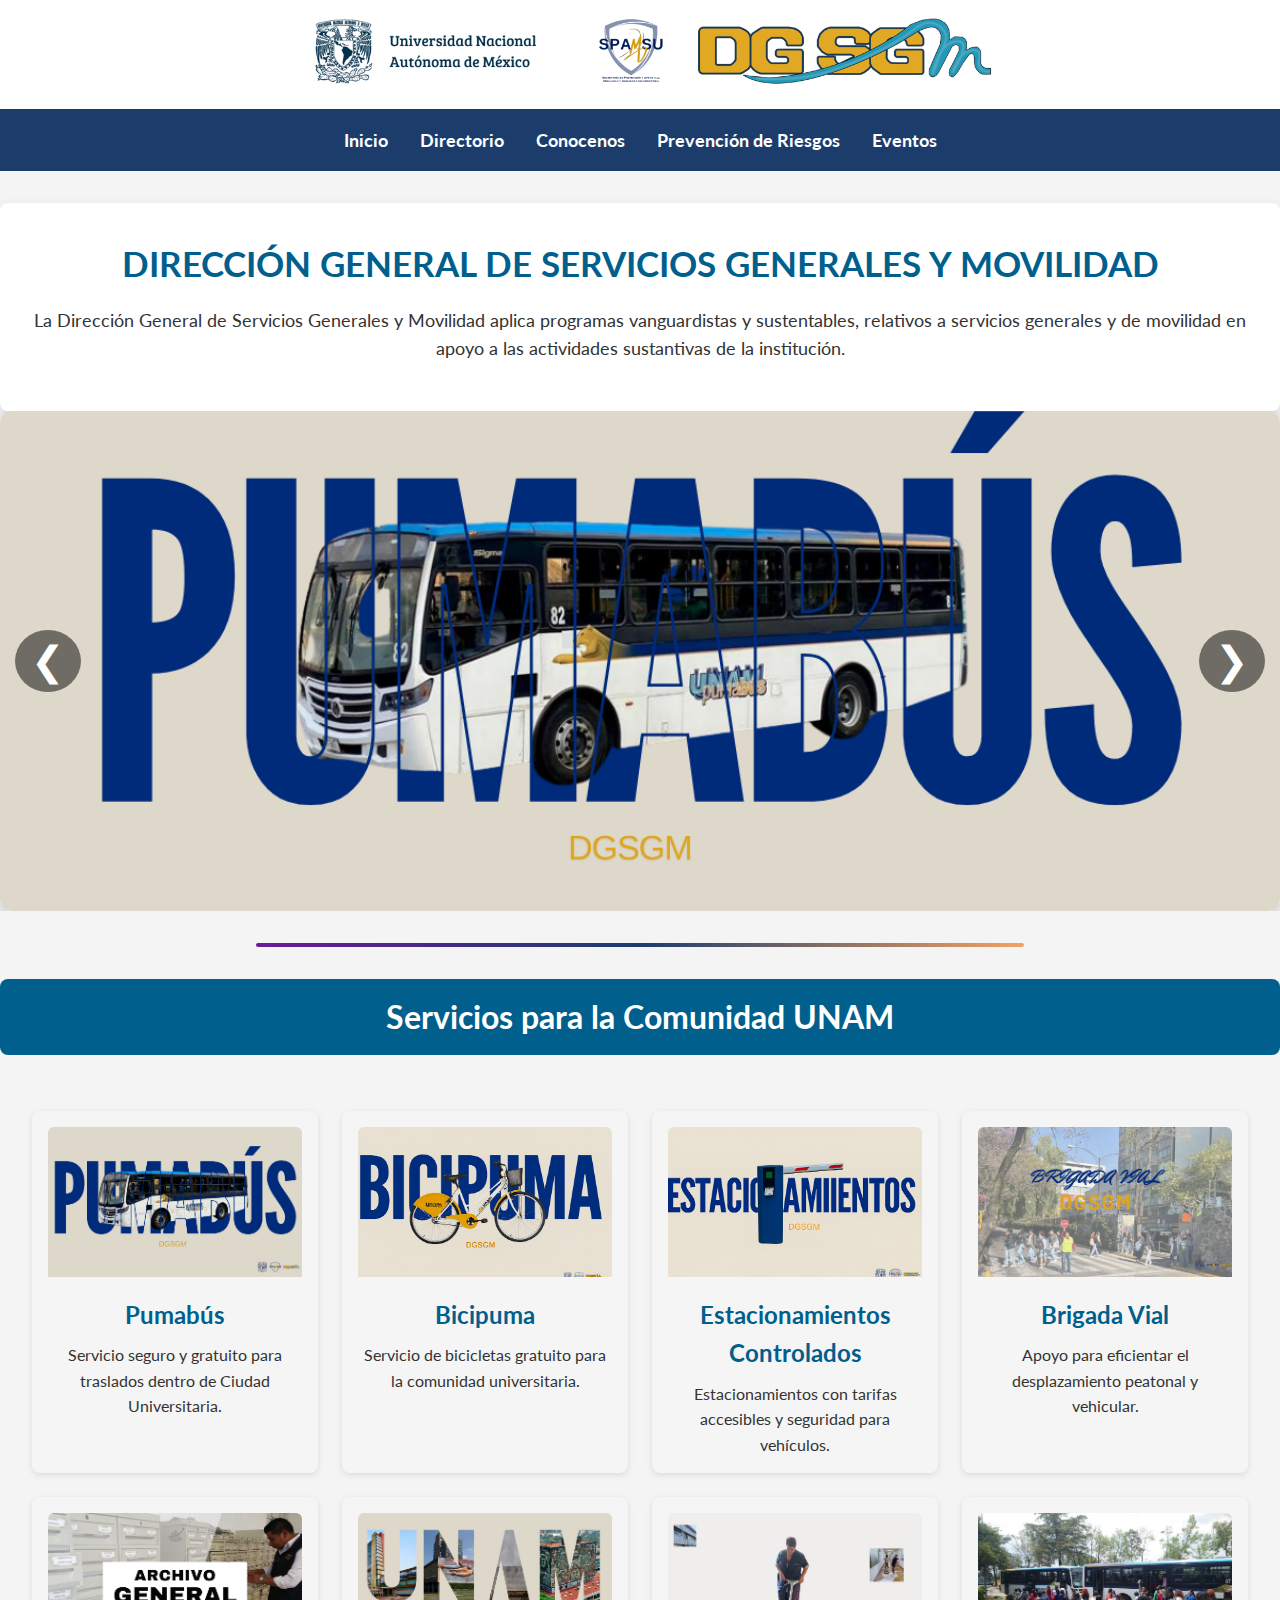
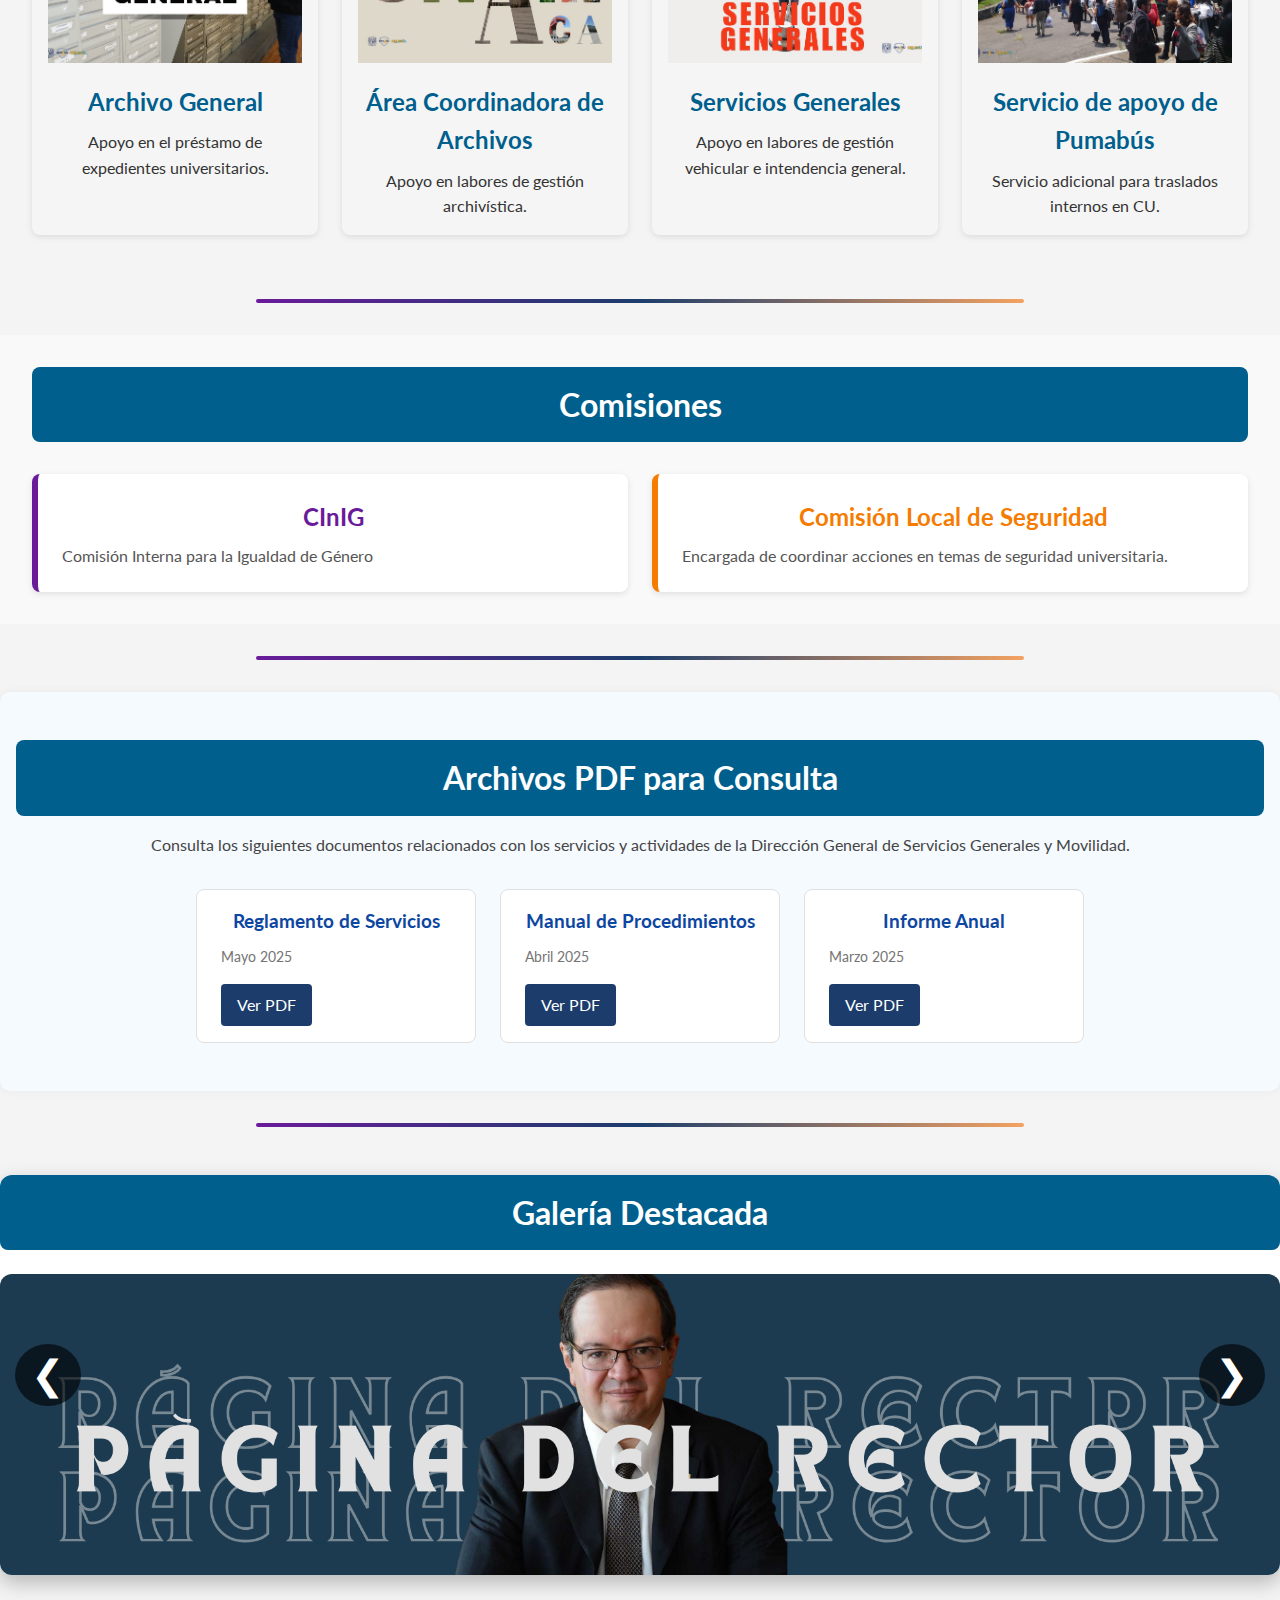
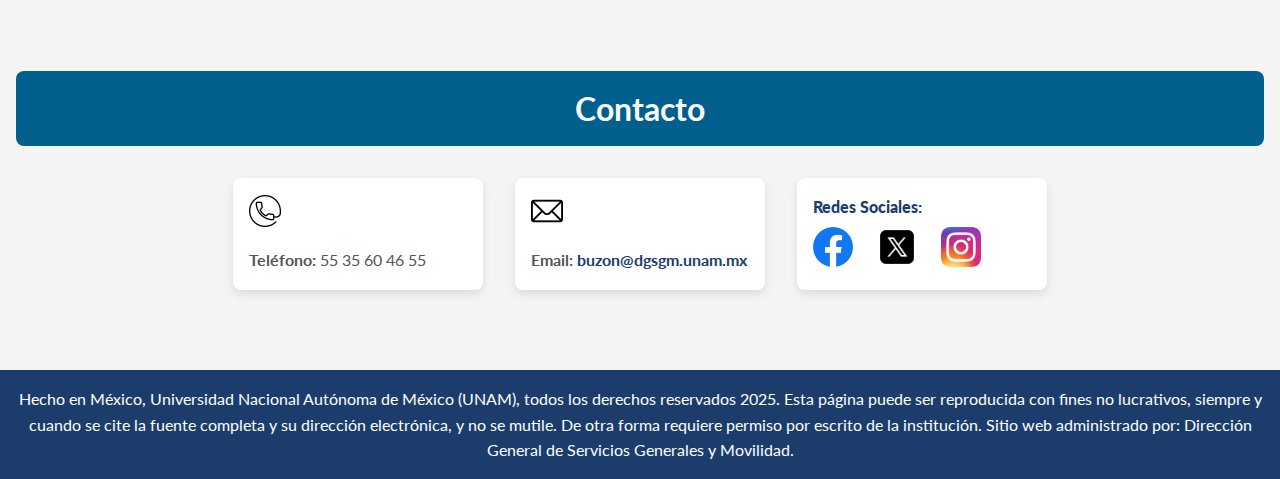
<file: index.html>
<!DOCTYPE html>
<html lang="es-MX">
<head>
    <meta charset="UTF-8">
    <meta name="viewport" content="width=device-width, initial-scale=1.0">
    <title>DGSGM UNAM</title>
    <link href="CSS/estilos.css" rel="stylesheet" type="text/css">
    <link href="https://fonts.googleapis.com/css2?family=Lato:wght@400;700&display=swap" rel="stylesheet">
    <script src="JS/script.js" defer></script>
    <link rel="stylesheet" href="https://cdnjs.cloudflare.com/ajax/libs/font-awesome/6.5.0/css/all.min.css">


</head>
<body>

<header class="main-header">
    <div class="header-logos">
        <a href="https://www.unam.mx/" target="_blank">
            <img class="logo" src="img/unam_7.png" alt="Escudo UNAM">
        </a>
        <a href="http://www.serviciosalacomunidad.unam.mx/" target="_blank">
            <img class="logo" src="img/spamsu.png" alt="Escudo SPAMSU">
        </a>
        <a href="./index.html">
            <img class="logo" src="img/dgsgm_logo.png" alt="Escudo DGSGM">
        </a>
    </div>
</header>

<!-- Menú de navegación -->
<nav>
    <ul>
        <li><a href="index.html">Inicio</a></li>
        <li><a href="directorio.html">Directorio</a></li>
        <li><a href="conocenos.html">Conocenos</a></li>
        <li><a href="prevencion.html">Prevención de Riesgos</a></li>
        <li><a href="eventos.html">Eventos</a></li>
    </ul>
</nav>

<!-- Contenedor de introducción -->
<div class="container">
    <p class="main__tittle2">DIRECCIÓN GENERAL DE SERVICIOS GENERALES Y MOVILIDAD</p>
    <p class="main__cnt2">La Dirección General de Servicios Generales y Movilidad aplica programas vanguardistas y sustentables, relativos a servicios 
        generales y de movilidad en apoyo a las actividades sustantivas de la institución.</p>
</div>

<!-- Carrusel -->

<section id="carousel">
  <div class="carousel-container">
    <div class="carousel-slide">
        <img src="img/servicios/5.png" alt="Imagen 1">
        <img src="img/transparencia.png" alt="Imagen 2">
        <img src="img/rector.png" alt="Imagen 3">
        <img src="img/servicios/1.jpeg" alt="Imagen 4">
        <img src="img/servicios/3.png" alt="Imagen 5">
        <img src="img/servicios/4.png" alt="Imagen 6">
        <img src="img/becario.png" alt="Imagen 7">
    </div>
    <div class="indicators"></div>
    <button class="prev">&#10094;</button>
    <button class="next">&#10095;</button>
  </div>
</section>



<!-- Línea divisoria -->
<hr class="divider">



<!-- Sección de Servicios -->
<section id="servicios">
  <h2>Servicios para la Comunidad UNAM</h2>
  <div class="cards">

    <a href="pumabus.html" class="card">
      <img src="img/servicios/5.png" alt="Pumabús">
      <h3>Pumabús</h3>
      <p>Servicio seguro y gratuito para traslados dentro de Ciudad Universitaria.</p>
    </a>

    <a href="bicipuma.html" class="card">
      <img src="img/servicios/bici.png" alt="Bicipuma">
      <h3>Bicipuma</h3>
      <p>Servicio de bicicletas gratuito para la comunidad universitaria.</p>
    </a>

    <a href="estacionamientos.html" class="card">
      <img src="img/servicios/esta.png" alt="Estacionamientos">
      <h3>Estacionamientos Controlados</h3>
      <p>Estacionamientos con tarifas accesibles y seguridad para vehículos.</p>
    </a>

    <a href="brigada.html" class="card">
      <img src="img/servicios/3.png" alt="Brigada Vial">
      <h3>Brigada Vial</h3>
      <p>Apoyo para eficientar el desplazamiento peatonal y vehicular.</p>
    </a>

    <a href="archivo.html" class="card">
      <img src="img/servicios/4.png" alt="Archivo General">
      <h3>Archivo General</h3>
      <p>Apoyo en el préstamo de expedientes universitarios.</p>
    </a>

    <a href="aca.html" class="card">
      <img src="img/servicios/6.jpeg               " alt="Área Coordinadora de Archivos">
      <h3>Área Coordinadora de Archivos</h3>
      <p>Apoyo en labores de gestión archivística.</p>
    </a>

    <a href="servicios.html" class="card">
      <img src="img/servicios/7.jpeg" alt="Servicios Generales">
      <h3>Servicios Generales</h3>
      <p>Apoyo en labores de gestión vehicular e intendencia general.</p>
    </a>

    <a href="apoyo-pumabus.html" class="card">
      <img src="img/servicios/8.png" alt="Apoyo Pumabús">
      <h3>Servicio de apoyo de Pumabús</h3>
      <p>Servicio adicional para traslados internos en CU.</p>
    </a>

  </div>
</section>


<!-- Línea divisoria -->
<hr class="divider">

<!-- Comisiones -->

<section id="comisiones">
  <h2>Comisiones</h2>
  <div class="comisiones-cards">

    <a href="cinig.html" class="comision-card morado">
      <h3>CInIG</h3>
      <p>Comisión Interna para la Igualdad de Género</p>
    </a>

    <a href="cls.html" class="comision-card naranja">
      <h3>Comisión Local de Seguridad</h3>
      <p>Encargada de coordinar acciones en temas de seguridad universitaria.</p>
    </a>

  </div>
</section>

<!-- Línea divisoria -->
<hr class="divider">



<!-- Sección de Archivos PDF -->
<section id="archivos" class="pdf-cards-elegante">
  <h2 class="titulo-centrado">Archivos PDF para Consulta</h2>
  <p class="descripcion">Consulta los siguientes documentos relacionados con los servicios y actividades de la Dirección General de Servicios Generales y Movilidad.</p>

  <div class="cards-pdf-grid">
    <div class="card-pdf">
      <div class="pdf-info">
        <h3>Reglamento de Servicios</h3>
        <p class="pdf-fecha">Mayo 2025</p>
      </div>
      <a href="archivos/documento1.pdf" target="_blank" rel="noopener noreferrer" class="btn-ver">Ver PDF</a>
    </div>

    <div class="card-pdf">
      <div class="pdf-info">
        <h3>Manual de Procedimientos</h3>
        <p class="pdf-fecha">Abril 2025</p>
      </div>
      <a href="archivos/documento2.pdf" target="_blank" rel="noopener noreferrer" class="btn-ver">Ver PDF</a>
    </div>

    <div class="card-pdf">
      <div class="pdf-info">
        <h3>Informe Anual</h3>
        <p class="pdf-fecha">Marzo 2025</p>
      </div>
      <a href="archivos/documento3.pdf" target="_blank" rel="noopener noreferrer" class="btn-ver">Ver PDF</a>
    </div>
  </div>
</section>






<!-- Línea divisoria -->
<hr class="divider">

<!-- Carrusel -->
<section id="nuevo-carrusel">
  <h2>Galería Destacada</h2>
  <div class="carousel-container">
    <div class="carousel-slide">
      <img src="img/rector.png" alt="Imagen 1">
    </div>
    <div class="carousel-slide">
      <img src="img/carrusel/sismos.jpg" alt="Imagen 2">
    </div>
    <div class="carousel-slide">
      <img src="img/carrusel/8.png" alt="Imagen 3">
    </div>
  </div>
  <div class="indicators"></div>
  <button class="prev">&#10094;</button>
  <button class="next">&#10095;</button>
</section>




<!-- Contacto -->
<section id="contacto">
  <h2>Contacto</h2>
  <div class="contacto-tarjeta">
    <div class="contacto-item">
      <img src="img/icons/fon.png" alt="Teléfono">
      <p><strong>Teléfono:</strong> 55 35 60 46 55</p>
    </div>
    <div class="contacto-item">
      <img src="img/icons/correo.png" alt="Correo">
      <p><strong>Email:</strong> <a href="mailto:buzon@dgsgm.unam.mx">buzon@dgsgm.unam.mx</a></p>
    </div>
    <div class="contacto-item redes">
      <p><strong>Redes Sociales:</strong></p>
      <div class="social-links">
         <a href="https://facebook.com" target="_blank"><img src="img/icons/Facebook.png" alt="Facebook"></a>
        <a href="https://twitter.com" target="_blank"><img src="img/icons/twitterx.png" alt="Twitter"></a>
        <a href="https://instagram.com" target="_blank"><img src="img/icons/Instagram.png" alt="Instagram"></a>
      </div>
    </div>
  </div>
</section>





<footer>
    <p class="footer-bottom">
        Hecho en México, Universidad Nacional Autónoma de México (UNAM), todos los derechos reservados 2025. 
        Esta página puede ser reproducida con fines no lucrativos, siempre y cuando se cite la fuente completa y su dirección electrónica, y no se mutile. 
        De otra forma requiere permiso por escrito de la institución. Sitio web administrado por: Dirección General de Servicios Generales y Movilidad.
    </p>
</footer>

</body>
</html>
</file>
<file: CSS/estilos.css>
/* ====== RESET ====== */
* {
    margin: 0;
    padding: 0;
    box-sizing: border-box;
}

/* ====== GENERAL ====== */
body {
    font-family: 'Lato', sans-serif;
    line-height: 1.6;
    background-color: #f4f4f4;
    color: #333;
}

/* ====== HEADER Y NAVEGACIÓN ====== */
header {
    background-color: #1c3d6c;
    padding: 1rem;
}

header nav ul {
    display: flex;
    justify-content: center;
    flex-wrap: wrap;
    list-style: none;
    gap: 1rem;
}

header nav ul li a {
    color: white;
    text-decoration: none;
    font-weight: bold;
    padding: 0.5rem 1rem;
}

header nav ul li a:hover {
    background-color: #143055;
    border-radius: 4px;
}


/* ====== MENÚ DE NAVEGACIÓN ====== */
nav {
  background-color: #1c3d6c; /* Color de fondo de la barra */
  padding: 1rem 0; /* Espaciado vertical */
}

nav ul {
  display: flex;
  justify-content: center; /* Centra los enlaces */
  gap: 2rem; /* Espacio entre los enlaces */
  list-style: none; /* Elimina los puntos de la lista */
}

nav ul li a {
  color: white; /* Color de texto */
  font-size: 1.1rem;
  text-decoration: none; /* Elimina el subrayado */
  font-weight: bold;
  transition: color 0.3s ease; /* Transición suave al pasar el mouse */
}

nav ul li a:hover {
  color: #f4a261; /* Color al pasar el mouse */
}

/* Estilo para la barra de navegación en dispositivos pequeños */
@media (max-width: 768px) {
  nav ul {
    flex-direction: column; /* Menú vertical en pantallas pequeñas */
    align-items: center; /* Centra los enlaces verticalmente */
  }
  
  nav ul li a {
    padding: 0.5rem 0; /* Espaciado vertical entre enlaces */
  }
}





/* ====== CARRUSEL PRINCIPAL ====== */
#carousel {
  position: relative;
  width: 100%;
  max-width: 100%;
  height: 500px; /* Ajuste de altura */
  margin-bottom: 2rem;
  overflow: hidden;
  display: flex;
  justify-content: center;
}

#carousel .carousel-container {
  width: 90%; /* Reduce el ancho visible del carrusel */
  height: 100%;
  position: relative;
  overflow: hidden;
  border-radius: 12px;
  box-shadow: 0 4px 15px rgba(0, 0, 0, 0.2);
}

#carousel .carousel-slide {
  display: flex;
  height: 100%;
  transition: transform 0.2s ease-in-out;
}

#carousel .carousel-slide img {
  width: 100%;
  height: 100%;
  object-fit: cover;
  flex-shrink: 0;
  border-radius: 12px;
}

/* BOTONES DEL CARRUSEL */
button.prev,
button.next {
  position: absolute;
  top: 50%;
  transform: translateY(-50%);
  background-color: rgba(0, 0, 0, 0.5);
  color: white;
  border: none;
  font-size: 2rem;
  padding: 0.5rem 1rem;
  cursor: pointer;
  border-radius: 50%;
  z-index: 10;
}

button.prev:hover,
button.next:hover {
  background-color: rgba(0, 0, 0, 0.8);
}

button.prev {
  left: 15px;
}

button.next {
  right: 15px;
}






/* ====== CARRUSEL MÁS GRANDE (NUEVO CARRUSEL) ====== */
/* ====== CARRUSEL PRINCIPAL ====== */
#carousel {
  position: relative;
  width: 100%;
  max-width: 100%;
  height: 500px; /* Ajuste de altura */
  margin-bottom: 2rem;
  overflow: hidden;
  display: flex;
  justify-content: center;
}

#carousel .carousel-container {
  width: 100%;
  height: 100%;
  position: relative;
  overflow: hidden;
  border-radius: 12px;
  box-shadow: 0 4px 15px rgba(0, 0, 0, 0.2);
}

#carousel .carousel-slide {
  display: flex;
  height: 100%;
  transition: transform 0.5s ease-in-out;
}

#carousel .carousel-slide img {
  width: 100%;
  height: 100%;
  object-fit: cover;
  flex-shrink: 0;
  border-radius: 12px;
}





/* ====== NUEVO CARRUSEL ====== */
#nuevo-carrusel {
  position: relative;
  width: 100%;
  max-width: 100%;
  height: 400px;
  margin: 3rem auto;
  overflow: hidden;
  border-radius: 12px;
  box-shadow: 0 8px 20px rgba(0, 0, 0, 0.25);
  background-color: #ffffff;
}

#nuevo-carrusel .carousel-container {
  display: flex;
  width: 100%;
  height: 100%;
  transition: transform 0.6s ease-in-out;
}

#nuevo-carrusel .carousel-slide {
  min-width: 100%;
  height: 100%;
  overflow: hidden;
}

#nuevo-carrusel .carousel-slide img {
  width: 100%;
  height: 100%;
  object-fit: cover;
  border-radius: 12px;
}

/* Estilo de los botones de navegación */
#nuevo-carrusel button.prev,
#nuevo-carrusel button.next {
  position: absolute;
  top: 50%;
  transform: translateY(-50%);
  background-color: rgba(0, 0, 0, 0.6);
  color: white;
  border: none;
  font-size: 2rem;
  padding: 0.5rem 1rem;
  cursor: pointer;
  border-radius: 50%;
  z-index: 10;
  transition: background-color 0.3s ease;
}

#nuevo-carrusel button.prev:hover,
#nuevo-carrusel button.next:hover {
  background-color: rgba(0, 0, 0, 0.9);
}

#nuevo-carrusel button.prev {
  left: 15px;
}

#nuevo-carrusel button.next {
  right: 15px;
}

/* Responsividad - Ajuste de botones en móviles */
@media (max-width: 768px) {
  #nuevo-carrusel button.prev,
  #nuevo-carrusel button.next {
    font-size: 1.8rem;
    padding: 8px;
  }

  #nuevo-carrusel {
    height: 350px; /* Reducir la altura en pantallas más pequeñas */
  }
}

@media (max-width: 480px) {
  #nuevo-carrusel button.prev,
  #nuevo-carrusel button.next {
    font-size: 1.5rem;
    padding: 6px;
  }

  #nuevo-carrusel {
    height: 300px; /* Ajustar altura para dispositivos más pequeños */
  }
}

/* Estilo de los indicadores de carrusel (si los decides agregar) */
#nuevo-carrusel .carousel-indicators {
  position: absolute;
  bottom: 10px;
  left: 50%;
  transform: translateX(-50%);
  display: flex;
  gap: 5px;
}

#nuevo-carrusel .carousel-indicators button {
  background-color: rgba(255, 255, 255, 0.7);
  border: none;
  border-radius: 50%;
  width: 12px;
  height: 12px;
  cursor: pointer;
  transition: background-color 0.3s ease;
}

#nuevo-carrusel .carousel-indicators button.active {
  background-color: #1c3d6c;
}

/* Estilo para las imágenes del carrusel, asegurando que no se distorsionen */
#nuevo-carrusel .carousel-slide img {
  object-fit: cover; /* Asegura que las imágenes se ajusten bien */
  border-radius: 12px;
}








/* ====== HEADER INSTITUCIONAL ====== */
.main-header {
  background-color: #ffffff;
  padding: 1rem 0;
  border-bottom: 2px solid #1c3d6c;
}

.header-logos {
  display: flex;
  justify-content: center;
  align-items: center;
  gap: 2rem; /* Espacio entre logos */
  flex-wrap: wrap; /* Permite que los logos bajen en dispositivos pequeños */
}

.header-logos .logo {
  max-height: 70px;
  width: auto;
  transition: transform 0.2s ease;
}

.header-logos .logo:hover {
  transform: scale(1.05);
}

/* ====== CONTENIDO ====== */
main {
    padding: 2rem;
}

section {
    margin-bottom: 2rem;
}

h2 {
    font-size: 2rem;
    color: white;
    background-color: #005F8D;
    padding: 0.75rem 1rem;
    margin-bottom: 1.5rem;
    text-align: center;
    border-radius: 8px;
    font-weight: bold;
}


h3 {
  font-size: 1.5rem;        /* Tamaño más grande */
  font-weight: bold;        /* Negritas */
  color: #005F8D;           /* Azul UNAM */
  margin-bottom: 0.5rem;    /* Espaciado debajo del título */
  text-align: center;       /* Opcional: centra el texto si lo deseas */
}





.container {
    padding: 2rem;
    background-color: white;
    border-radius: 8px;
    box-shadow: 0 4px 12px rgba(0, 0, 0, 0.1);
    margin-top: 2rem;
    text-align: center;
}

.main__tittle2 {
    color: #005F8D;
    font-size: 2.2rem; /* Aumentado desde 1.8rem */
    font-weight: bold;
    margin-bottom: 1rem;
}

.main__cnt2 {
    font-size: 1.1rem;
    color: #333;
    line-height: 1.6;
    margin-bottom: 1rem;
    text-align: center;
}

/* ====== CARDS ====== */
.cards {
  display: grid;
  grid-template-columns: repeat(4, 1fr);
  gap: 1.5rem;
  padding: 2rem;
}

.card {
  background-color: #f5f5f5;
  padding: 1rem;
  border-radius: 8px;
  box-shadow: 0 2px 6px rgba(0, 0, 0, 0.1);
  text-align: center;
  transition: background-color 0.3s ease, transform 0.3s ease;
  cursor: pointer;
}

.card img {
  width: 100%;
  height: 150px;
  object-fit: cover;
  border-radius: 6px 6px 0 0;
  margin-bottom: 0.8rem;
}

.card:hover {
  background-color: #e0ecf9;
  transform: translateY(-5px);
  box-shadow: 0 4px 12px rgba(0, 0, 0, 0.15);
}

/* Responsive - Tablets: 2 columnas */
@media (max-width: 992px) {
  .cards {
    grid-template-columns: repeat(2, 1fr);
  }
}

/* Responsive - Móviles: 1 columna */
@media (max-width: 600px) {
  .cards {
    grid-template-columns: 1fr;
  }
}



/* Permite que la tarjeta <a> conserve su diseño */
.cards a.card {
  display: block;
  text-decoration: none;
  color: inherit;
}

.cards a.card:hover {
  background-color: #e0ecf9;
  transform: translateY(-5px);
  box-shadow: 0 4px 12px rgba(0, 0, 0, 0.15);
}





/* ====== FOOTER ====== */
footer {
    background-color: #1c3d6c;
    color: #fff;
    text-align: center;
    padding: 1rem;
    margin-top: 2rem;
}

/* ====== RESPONSIVE ====== */
@media (max-width: 768px) {
  button.prev,
  button.next {
    font-size: 1.5rem;
    padding: 8px;
  }

  main {
    padding: 1rem;
  }
}

@media (max-width: 480px) {
  header nav ul {
    flex-direction: column;
    align-items: center;
  }

  button.prev,
  button.next {
    font-size: 1.2rem;
    padding: 6px;
  }

  h2 {
    font-size: 1.3rem;
  }

  .card {
    padding: 1rem;
  }
}


/* ====== COMISIONES ====== */
#comisiones {
    padding: 2rem;
    background-color: #f9f9f9;
}

.comisiones-cards {
    display: grid;
    grid-template-columns: repeat(auto-fit, minmax(250px, 1fr)); /* Usamos auto-fit para que las tarjetas se ajusten al tamaño disponible */
    gap: 1.5rem;
    margin-top: 2rem;
}

.comision-card {
    background-color: #ffffff;
    padding: 1.5rem;
    border-radius: 8px;
    box-shadow: 0 2px 6px rgba(0,0,0,0.1);
    transition: transform 0.3s ease, box-shadow 0.3s ease;
    text-align: left;
    border-left: 6px solid #005F8D; /* valor por defecto (azul UNAM) */
}

.comision-card h3 {
    margin-bottom: 0.5rem;
    font-size: 1.8
    rem;
}

.comision-card p {
    color: #555;
    font-size: 1rem;
    line-height: 1.5;
}

.comision-card:hover {
    transform: translateY(-4px);
    box-shadow: 0 6px 12px rgba(0,0,0,0.15);
}

/* Estilos personalizados por tarjeta */
.comision-card.morado {
    border-left-color: #6a1b9a; /* morado fuerte */
}

.comision-card.morado h3 {
    color: #6a1b9a;
}

.comision-card.naranja {
    border-left-color: #f57c00; /* naranja fuerte */
}

.comision-card.naranja h3 {
    color: #f57c00;
}
/* Estilo para los enlaces que envuelven las tarjetas */
.comisiones-cards a.comision-card {
    text-decoration: none;
    color: inherit;
    display: block;
}



/* ====== Línea divisoria con degradado ====== */
.divider {
  border: none;
  height: 4px;
  width: 60%;
  margin: 2rem auto;
  border-radius: 2px;
  background: linear-gradient(to right, #6a1b9a, #1c3d6c, #f4a261); /* Morado → Azul UNAM → Naranja */
}






/* Estilos para la sección de Archivos PDF */
.pdf-cards-elegante {
  padding: 3rem 1rem;
  background-color: #f5faff;
  border-radius: 10px;
  box-shadow: 0 0 10px rgba(0,0,0,0.05);
}

.pdf-cards-elegante .titulo-centrado {
  text-align: center;
  font-size: 2rem;
  color: #fdfefe;
  margin-bottom: 1rem;
}

.pdf-cards-elegante .descripcion {
  text-align: center;
  margin-bottom: 2rem;
  font-size: 1rem;
  color: #444;
}

.cards-pdf-grid {
  display: flex;
  flex-wrap: wrap;
  justify-content: center;
  gap: 1.5rem;
}

.card-pdf {
  background: white;
  border: 1px solid #e0e0e0;
  border-radius: 8px;
  padding: 1rem 1.5rem;
  width: 280px;
  display: flex;
  flex-direction: column;
  justify-content: space-between;
  transition: box-shadow 0.3s ease;
}

.card-pdf:hover {
  box-shadow: 0 8px 16px rgba(0,0,0,0.1);
}

.pdf-info h3 {
  color: #0d47a1;
  font-size: 1.2rem;
  margin-bottom: 0.5rem;
}

.pdf-fecha {
  font-size: 0.9rem;
  color: #757575;
  margin-bottom: 1rem;
}

.btn-ver {
  align-self: flex-start;
  padding: 0.5rem 1rem;
  background-color: #1c3d6c;
  color: #fff;
  border-radius: 4px;
  text-decoration: none;
  transition: background-color 0.3s;
}

.btn-ver:hover {
  background-color: #0d47a1;
}





/* ====== SECCIÓN CONTACTO ====== */
#contacto {
  padding: 3rem 1rem;
  background-color: #f4f4f4;
  color: #333;
}

#contacto h2 {
  text-align: center;
  color: #fbfcfc ;
  font-size: 2rem;
  margin-bottom: 2rem;
  font-weight: bold;
}

.contacto-tarjeta {
  display: flex;
  justify-content: center;
  gap: 2rem;
  flex-wrap: wrap;
}

.contacto-item {
  background-color: #fff;
  padding: 1rem;
  border-radius: 8px;
  box-shadow: 0 4px 10px rgba(0, 0, 0, 0.1);
  width: 250px;
  display: flex;
  align-items: center;
  gap: 1rem;
  text-align: left;
  flex-wrap: wrap;
}

.contacto-item img {
  width: 32px;
  height: 32px;
  object-fit: contain;
}

.contacto-item p {
  font-size: 1rem;
  color: #555;
  margin: 0;
  flex-grow: 1;
}

.contacto-item a {
  color: #1c3d6c;
  text-decoration: none;
  font-weight: bold;
}

.contacto-item a:hover {
  text-decoration: underline;
}

/* Estilo para Redes Sociales sin ícono principal */
.contacto-item.redes {
  flex-direction: column;
  align-items: flex-start;
  gap: 0.5rem;
}

.contacto-item.redes p {
  font-size: 1rem;
  margin: 0;
  font-weight: bold;
  color: #1c3d6c;
}

/* Íconos de redes sociales más grandes */
.social-links {
  display: flex;
  gap: 1.5rem;
}

.social-links a img {
  width: 40px;
  height: 40px;
  transition: transform 0.3s ease;
}

.social-links a:hover img {
  transform: scale(1.2);
}

/* Responsive */
@media (max-width: 768px) {
  .contacto-tarjeta {
    flex-direction: column;
    align-items: center;
  }

  .contacto-item {
    width: 90%;
    margin-bottom: 1rem;
  }
}
</file>
